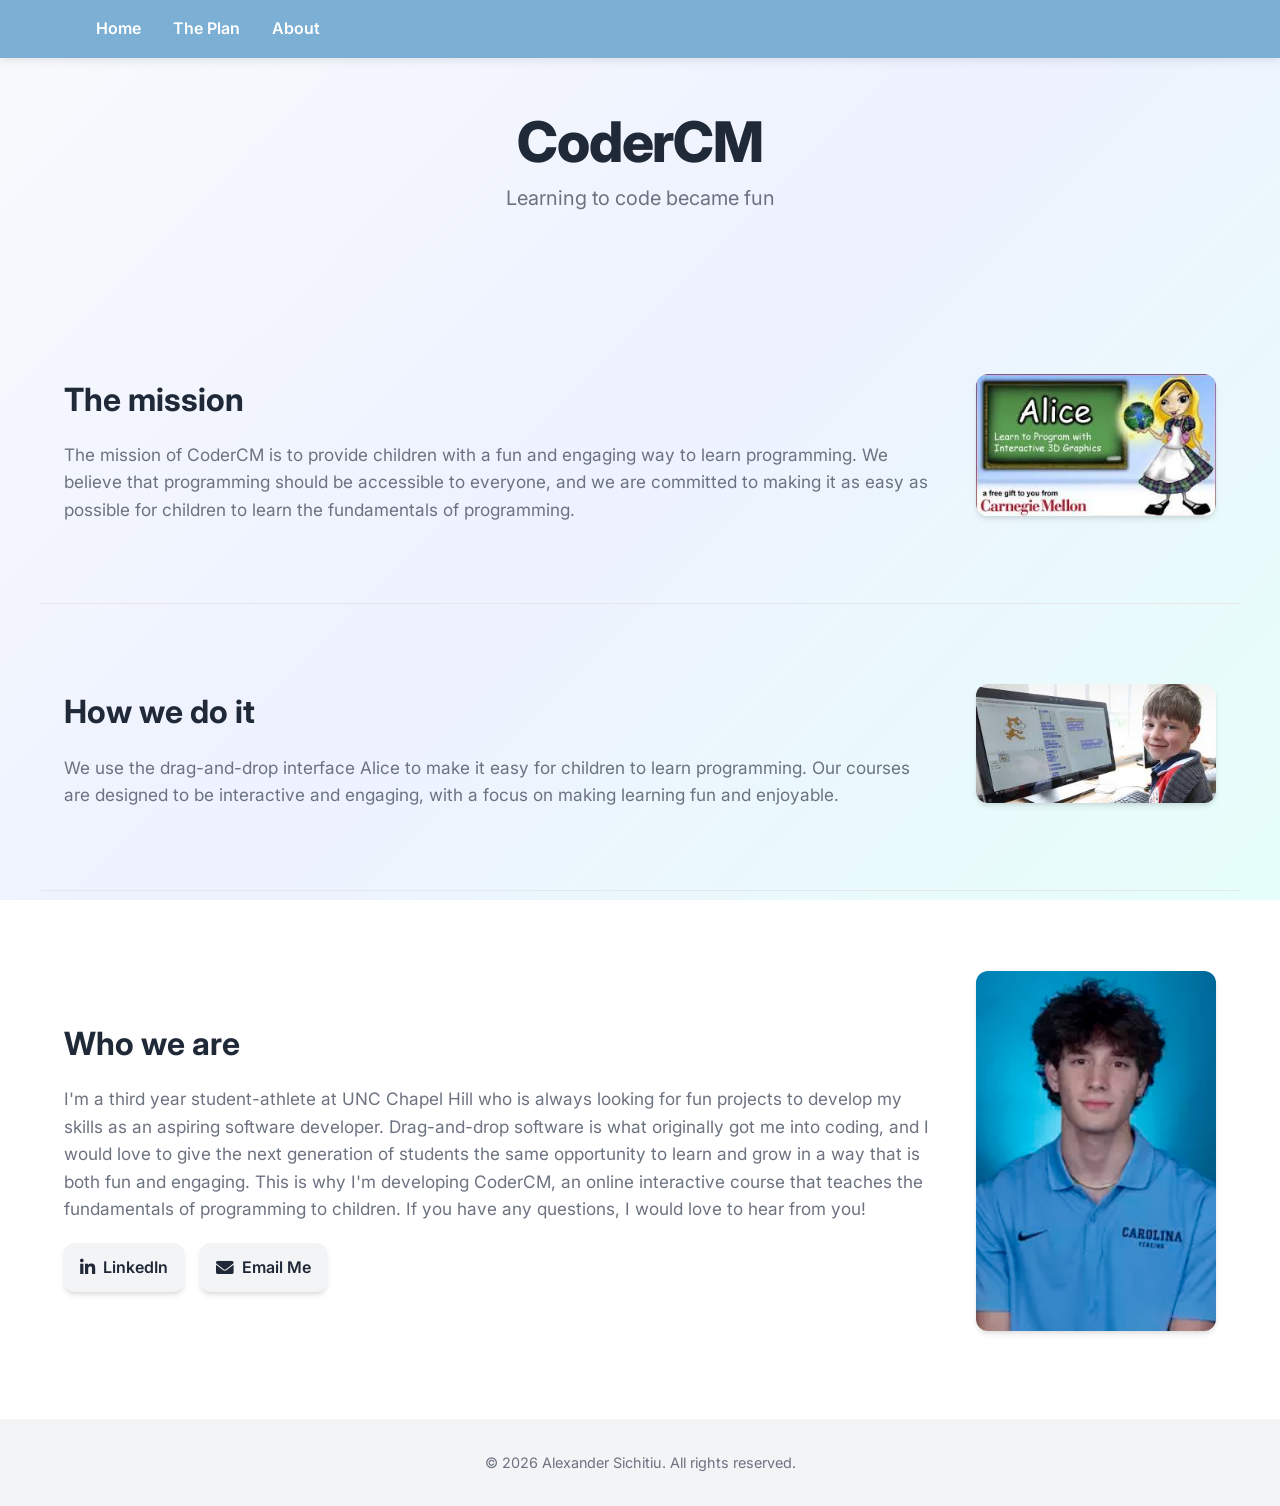
<file: index.html>
<!DOCTYPE html>
<html lang="en">
<head>
    <meta charset="UTF-8">
    <meta name="viewport" content="width=device-width, initial-scale=1.0">
    <title>CoderCM</title>
    <link rel="stylesheet" href="styles.css">
    <link rel="stylesheet" href="https://cdnjs.cloudflare.com/ajax/libs/font-awesome/6.0.0/css/all.min.css">
    <link href="https://fonts.googleapis.com/css2?family=Inter:wght@300;400;500;600;700&display=swap" rel="stylesheet">
</head>
<body>
    <header>
        <nav>
            <ul class="nav-links">
                <li><a href="index.html">Home</a></li>
                <li><a href="plan.html">The Plan</a></li>
                <li><a href="about.html">About</a></li>
            </ul>
            <div class="hamburger">
                <div class="line"></div>
                <div class="line"></div>
                <div class="line"></div>
            </div>
        </nav>
    </header>

    <main>
        <section class="page-title section">
            <h1>CoderCM</h1>
            <p class="subtitle">Learning to code became fun</p>
        </section>
        <!-- Paragraph 1 -->
        <section class="feature section">
            <div class="feature-content">
                <h2>The mission</h2>
                <p>
                    The mission of CoderCM is to provide children with a fun and engaging way to learn programming. 
                    We believe that programming should be accessible to everyone, and we are committed to making 
                    it as easy as possible for children to learn the fundamentals of programming. 
                </p>
            </div>
            <div class="feature-photo">
                <img src="images/download (2).jpg" alt="Feature illustration 1" loading="lazy" />
            </div>
        </section>

        <!-- Paragraph 2 -->
        <section class="feature section">
            <div class="feature-content">
                <h2>How we do it</h2>
                <p>
                    We use the drag-and-drop interface Alice to make it easy for children to learn programming. 
                    Our courses are designed to be interactive and engaging, with a focus on 
                    making learning fun and enjoyable. 
                </p>
            </div>
            <div class="feature-photo">
                <img src="images/download (3).jpg" alt="Feature illustration 2" loading="lazy" />
            </div>
        </section>

        <!-- Paragraph 3 -->
        <section class="feature section">
            <div class="feature-content">
                <h2>Who we are</h2>
                <p>
                    I'm a third year student-athlete at UNC Chapel Hill who is always looking for fun 
                    projects to develop my skills as an aspiring software developer. Drag-and-drop software 
                    is what originally got me into coding, and I would love to give the next generation of 
                    students the same opportunity to learn and grow in a way that is both fun and engaging. This 
                    is why I'm developing CoderCM, an online interactive course that teaches the fundamentals of 
                    programming to children. If you have any questions, I would love to hear from you!
                </p>
                <div class="mini-ctas">
                    <a class="mini-cta linkedin" href="https://www.linkedin.com/in/alexsichitiu/" target="_blank" rel="noopener noreferrer">
                        <i class="fab fa-linkedin-in"></i>
                        <span>LinkedIn</span>
                    </a>
                    <a class="mini-cta email" href="mailto:alex.sichitiu@gmail.com">
                        <i class="fas fa-envelope"></i>
                        <span>Email Me</span>
                    </a>
                </div>
            </div>
            <div class="feature-photo">
                <img src="images/crop.webp" alt="Feature illustration 3" loading="lazy" />
            </div>
        </section>
    </main>

    <footer>
        <p>&copy; <span id="current-year"></span> Alexander Sichitiu. All rights reserved.</p>
    </footer>

    <script src="script.js"></script>
</body>
</html>
</file>
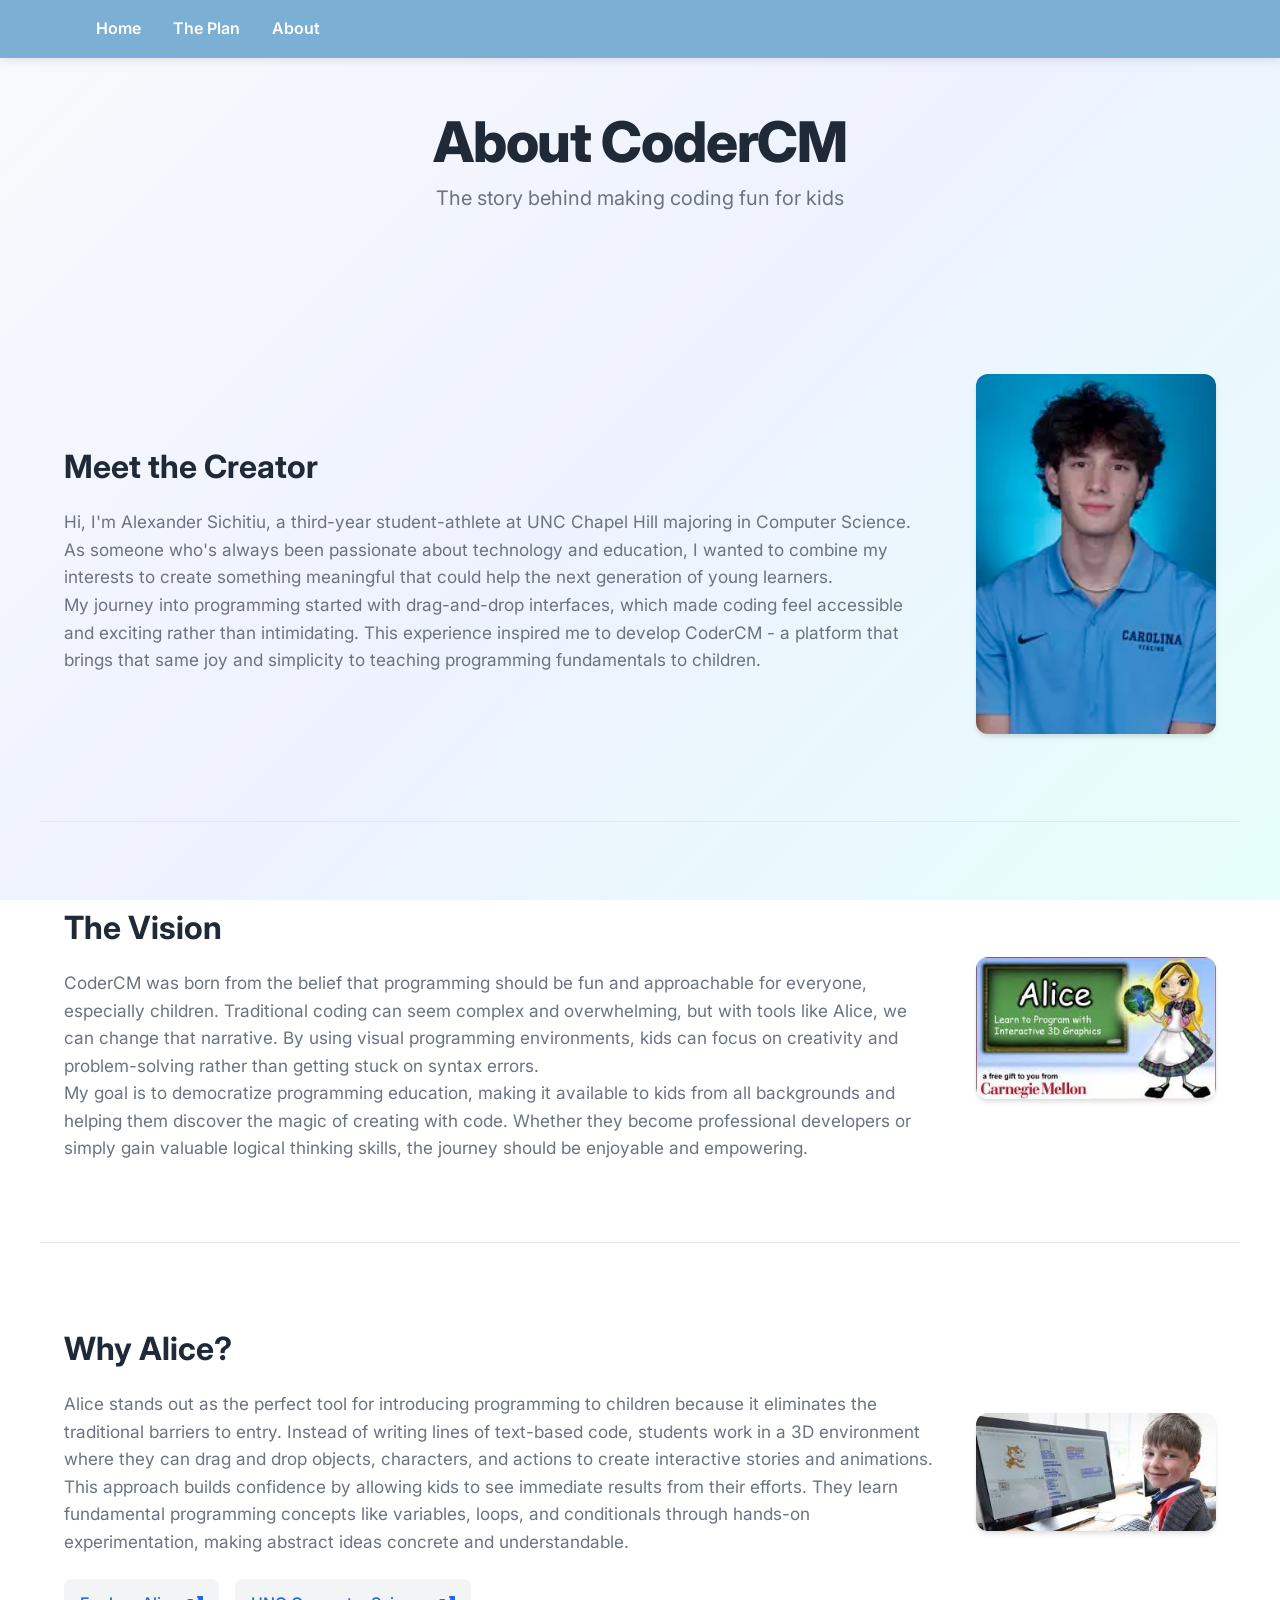
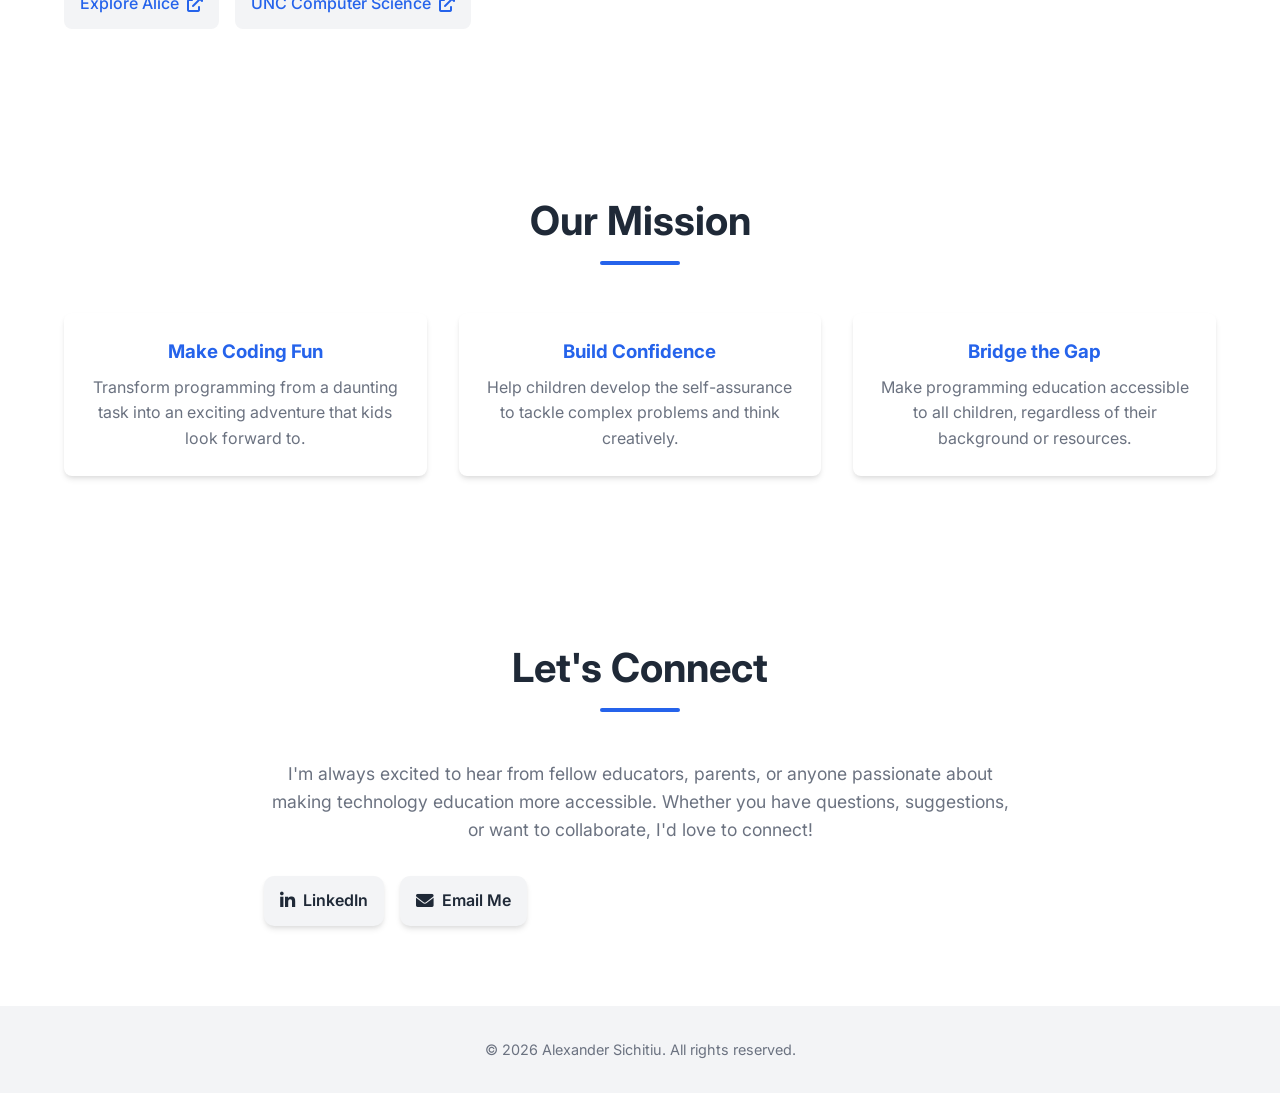
<file: about.html>
<!DOCTYPE html>
<html lang="en">
<head>
    <meta charset="UTF-8">
    <meta name="viewport" content="width=device-width, initial-scale=1.0">
    <title>About - CoderCM</title>
    <link rel="stylesheet" href="styles.css">
    <link rel="stylesheet" href="https://cdnjs.cloudflare.com/ajax/libs/font-awesome/6.0.0/css/all.min.css">
    <link href="https://fonts.googleapis.com/css2?family=Inter:wght@300;400;500;600;700&display=swap" rel="stylesheet">
</head>
<body>
    <header>
        <nav>
            <ul class="nav-links">
                <li><a href="index.html">Home</a></li>
                <li><a href="plan.html">The Plan</a></li>
                <li><a href="about.html">About</a></li>
            </ul>
            <div class="hamburger">
                <div class="line"></div>
                <div class="line"></div>
                <div class="line"></div>
            </div>
        </nav>
    </header>

    <main>
        <section class="page-title section">
            <h1>About CoderCM</h1>
            <p class="subtitle">The story behind making coding fun for kids</p>
        </section>

        <section class="feature section">
            <div class="feature-content">
                <h2>Meet the Creator</h2>
                <p>
                    Hi, I'm Alexander Sichitiu, a third-year student-athlete at UNC Chapel Hill majoring in Computer Science.
                    As someone who's always been passionate about technology and education, I wanted to combine my interests
                    to create something meaningful that could help the next generation of young learners.
                </p>
                <p>
                    My journey into programming started with drag-and-drop interfaces, which made coding feel accessible and
                    exciting rather than intimidating. This experience inspired me to develop CoderCM - a platform that brings
                    that same joy and simplicity to teaching programming fundamentals to children.
                </p>
            </div>
            <div class="feature-photo">
                <img src="images/crop.webp" alt="Alexander Sichitiu" loading="lazy" />
            </div>
        </section>

        <section class="feature section">
            <div class="feature-content">
                <h2>The Vision</h2>
                <p>
                    CoderCM was born from the belief that programming should be fun and approachable for everyone,
                    especially children. Traditional coding can seem complex and overwhelming, but with tools like Alice,
                    we can change that narrative. By using visual programming environments, kids can focus on creativity
                    and problem-solving rather than getting stuck on syntax errors.
                </p>
                <p>
                    My goal is to democratize programming education, making it available to kids from all backgrounds
                    and helping them discover the magic of creating with code. Whether they become professional developers
                    or simply gain valuable logical thinking skills, the journey should be enjoyable and empowering.
                </p>
            </div>
            <div class="feature-photo">
                <img src="images/download (2).jpg" alt="Vision illustration" loading="lazy" />
            </div>
        </section>

        <section class="feature section">
            <div class="feature-content">
                <h2>Why Alice?</h2>
                <p>
                    Alice stands out as the perfect tool for introducing programming to children because it eliminates
                    the traditional barriers to entry. Instead of writing lines of text-based code, students work in
                    a 3D environment where they can drag and drop objects, characters, and actions to create interactive
                    stories and animations.
                </p>
                <p>
                    This approach builds confidence by allowing kids to see immediate results from their efforts.
                    They learn fundamental programming concepts like variables, loops, and conditionals through
                    hands-on experimentation, making abstract ideas concrete and understandable.
                </p>
                <div class="related-links">
                    <a href="https://www.alice.org/" target="_blank" rel="noopener noreferrer">Explore Alice <i class="fas fa-external-link-alt"></i></a>
                    <a href="https://www.cs.unc.edu/" target="_blank" rel="noopener noreferrer">UNC Computer Science <i class="fas fa-external-link-alt"></i></a>
                </div>
            </div>
            <div class="feature-photo">
                <img src="images/download (3).jpg" alt="Alice programming" loading="lazy" />
            </div>
        </section>

        <section class="mission section">
            <h2 class="section-title">Our Mission</h2>
            <div class="mission-grid">
                <div class="mission-item">
                    <h3>Make Coding Fun</h3>
                    <p>Transform programming from a daunting task into an exciting adventure that kids look forward to.</p>
                </div>
                <div class="mission-item">
                    <h3>Build Confidence</h3>
                    <p>Help children develop the self-assurance to tackle complex problems and think creatively.</p>
                </div>
                <div class="mission-item">
                    <h3>Bridge the Gap</h3>
                    <p>Make programming education accessible to all children, regardless of their background or resources.</p>
                </div>
            </div>
        </section>

        <section class="contact-cta section">
            <h2 class="section-title">Let's Connect</h2>
            <p>I'm always excited to hear from fellow educators, parents, or anyone passionate about making technology education more accessible. Whether you have questions, suggestions, or want to collaborate, I'd love to connect!</p>
            <div class="mini-ctas">
                <a class="mini-cta linkedin" href="https://www.linkedin.com/in/alexsichitiu/" target="_blank" rel="noopener noreferrer">
                    <i class="fab fa-linkedin-in"></i>
                    <span>LinkedIn</span>
                </a>
                <a class="mini-cta email" href="mailto:alex.sichitiu@gmail.com">
                    <i class="fas fa-envelope"></i>
                    <span>Email Me</span>
                </a>
            </div>
        </section>
    </main>

    <footer>
        <p>&copy; <span id="current-year"></span> Alexander Sichitiu. All rights reserved.</p>
    </footer>

    <script src="script.js"></script>
</body>
</html>
</file>
<file: styles.css>
/* Base Styles */
:root {
    --primary-color: #2563eb;
    --secondary-color: #1e40af;
    --text-color: #1f2937;
    --light-text: #6b7280;
    --background: #ffffff;
    --light-bg: #f3f4f6;
    --border-radius: 8px;
    --box-shadow: 0 4px 6px -1px rgba(0, 0, 0, 0.1), 0 2px 4px -1px rgba(0, 0, 0, 0.06);
    --transition: all 0.3s ease;
    --carolina-blue: #7BAFD4; /* UNC Carolina Blue */
    /* Casual background gradient */
    --bg-grad-start: #f8fafc; /* soft slate */
    --bg-grad-mid: #eef2ff;   /* soft indigo tint */
    --bg-grad-end: #e6fffa;   /* soft teal tint */
}

* {
    margin: 0;
    padding: 0;
    box-sizing: border-box;
}

html {
    scroll-behavior: smooth;
}

body {
    font-family: 'Inter', sans-serif;
    line-height: 1.6;
    color: var(--text-color);
    /* Casual multi-stop gradient */
    background: linear-gradient(135deg, var(--bg-grad-start) 0%, var(--bg-grad-mid) 50%, var(--bg-grad-end) 100%);
    background-attachment: fixed; /* subtle parallax on scroll */
}

a {
    text-decoration: none;
    color: var(--primary-color);
    transition: var(--transition);
}

a:hover {
    color: var(--secondary-color);
}

section {
    padding: 5rem 1.5rem;
}

.section {
    max-width: 1200px;
    margin: 0 auto;
}

.section-title {
    font-size: 2.5rem;
    margin-bottom: 3rem;
    text-align: center;
    position: relative;
    color: var(--text-color);
}

.section-title::after {
    content: '';
    display: block;
    width: 80px;
    height: 4px;
    background: var(--primary-color);
    margin: 0.5rem auto 0;
    border-radius: 2px;
}

/* Page Title (homepage) */
.page-title {
    padding-top: 7rem; /* account for fixed header */
    text-align: center;
}

.page-title h1 {
    font-size: clamp(2.25rem, 4vw + 1rem, 3.5rem);
    line-height: 1.1;
    font-weight: 800;
    letter-spacing: -0.02em;
    color: var(--text-color);
}

.page-title .subtitle {
    margin-top: 0.5rem;
    font-size: clamp(1rem, 1.2vw + 0.6rem, 1.25rem);
    color: var(--light-text);
}

/* Table of Contents */
.toc-section {
    padding-top: 7rem; /* a bit more space since it's near the top under fixed header */
}

.toc-card {
    max-width: 900px;
    margin: 0 auto;
    background: #fff;
    border-radius: var(--border-radius);
    box-shadow: var(--box-shadow);
    padding: 2rem;
}

.toc-list {
    counter-reset: toc-counter;
}

.toc-list > li {
    margin: 0.5rem 0;
    font-weight: 600;
}

.toc-list ol,
.toc-list ul {
    margin-left: 1.25rem;
    margin-top: 0.25rem;
}

.toc-list a {
    color: var(--text-color);
}

.toc-list a:hover {
    color: var(--primary-color);
    text-decoration: underline;
}

.btn {
    display: inline-block;
    padding: 0.75rem 1.5rem;
    border-radius: var(--border-radius);
    font-weight: 500;
    cursor: pointer;
    transition: var(--transition);
    text-align: center;
    border: none;
    font-size: 1rem;
}

.btn-primary {
    background-color: var(--primary-color);
    color: white;
}

.btn-primary:hover {
    background-color: var(--secondary-color);
    color: white;
    transform: translateY(-2px);
}

.btn-secondary {
    background-color: transparent;
    border: 2px solid var(--primary-color);
    color: var(--primary-color);
    margin-left: 1rem;
}

.btn-secondary:hover {
    background-color: var(--primary-color);
    color: white;
    transform: translateY(-2px);
}

/* Header & Navigation */
header {
    position: fixed;
    top: 0;
    left: 0;
    width: 100%;
    background-color: var(--carolina-blue);
    box-shadow: 0 2px 10px rgba(0, 0, 0, 0.1);
    z-index: 1000;
}

nav {
    display: flex;
    justify-content: space-between;
    align-items: center;
    max-width: 1200px;
    margin: 0 auto;
    padding: 1rem 1.5rem;
}

.logo {
    font-size: 1.5rem;
    font-weight: 700;
    color: var(--primary-color);
}

.nav-links {
    display: flex;
    list-style: none;
}

.nav-links li {
    margin-left: 2rem;
}

.nav-links a {
    color: #ffffff;
    font-weight: 600;
    position: relative;
}

.nav-links a::after {
    content: '';
    position: absolute;
    width: 0;
    height: 2px;
    bottom: -4px;
    left: 0;
    background-color: rgba(255,255,255,0.85);
    transition: var(--transition);
}

.nav-links a:hover::after {
    width: 100%;
}

.hamburger {
    display: none;
    cursor: pointer;
}

.hamburger .line {
    width: 25px;
    height: 2px;
    background-color: #ffffff;
    margin: 6px 0;
    transition: var(--transition);
}

/* Hero Section */
.hero {
    min-height: 100vh;
    display: flex;
    align-items: center;
    padding: 6rem 1.5rem 3rem;
    background: linear-gradient(135deg, #f8fafc 0%, #e2e8f0 100%);
}

.hero-content {
    max-width: 600px;
}

.hero h1 {
    font-size: 3rem;
    margin-bottom: 1rem;
    line-height: 1.2;
}

.highlight {
    color: var(--primary-color);
    position: relative;
    display: inline-block;
}

.highlight::after {
    content: '';
    position: absolute;
    bottom: 5px;
    left: 0;
    width: 100%;
    height: 10px;
    background-color: rgba(37, 99, 235, 0.2);
    z-index: -1;
}

.hero h2 {
    font-size: 1.5rem;
    font-weight: 400;
    margin-bottom: 1.5rem;
    color: var(--light-text);
}

.hero p {
    font-size: 1.1rem;
    margin-bottom: 2rem;
    color: var(--light-text);
}

.cta-buttons {
    display: flex;
    gap: 1rem;
    margin-top: 2rem;
}

/* Feature Sections (homepage) */
.feature.section {
    display: grid;
    grid-template-columns: 1fr auto; /* text flexible, image sized by content */
    align-items: center;
    gap: 2.5rem;
}

.feature + .feature {
    border-top: 1px solid #e5e7eb;
}

/* Alternate layout for middle section for visual rhythm */
.feature-content { grid-column: 1; }
.feature-photo { grid-column: 2; justify-self: end; }

.feature-content h2 {
    font-size: 2rem;
    margin-bottom: 1rem;
}

.feature-content p {
    color: var(--light-text);
    font-size: 1.075rem;
}

.feature-photo img {
    width: min(240px, 30vw); /* smaller image */
    height: auto;
    border-radius: 12px;
    box-shadow: var(--box-shadow);
}

/* Mini CTA boxes under feature 3 */
.mini-ctas {
    display: flex;
    gap: 1rem;
    margin-top: 1.25rem;
    flex-wrap: wrap;
}

.mini-cta {
    display: inline-flex;
    align-items: center;
    gap: 0.5rem;
    background: var(--light-bg);
    color: var(--text-color);
    padding: 0.75rem 1rem;
    border-radius: 10px;
    box-shadow: var(--box-shadow);
    font-weight: 600;
    transition: var(--transition);
}

.mini-cta i { font-size: 1.1rem; }

.mini-cta:hover {
    transform: translateY(-2px);
}

.mini-cta.linkedin:hover {
    background: #0a66c2;
    color: #ffffff;
}

.mini-cta.email:hover {
    background: var(--primary-color);
    color: #ffffff;
}

@media (max-width: 576px) {
    .mini-ctas {
        gap: 0.75rem;
    }
    .mini-cta {
        width: 100%;
        justify-content: center;
    }
}

@media (max-width: 992px) {
    .feature.section {
        grid-template-columns: 1fr;
        gap: 1.5rem;
        text-align: left;
    }

    .feature-content, .feature-photo {
        grid-column: auto;
    }
}

/* About Section */
.about-content {
    display: flex;
    gap: 3rem;
    align-items: center;
}

.about-text {
    flex: 1;
}

.about-text p {
    margin-bottom: 1.5rem;
    line-height: 1.8;
}

.skills {
    margin-top: 2rem;
}

.skills h3 {
    margin-bottom: 1rem;
    font-size: 1.25rem;
}

.skill-tags {
    display: flex;
    flex-wrap: wrap;
    gap: 0.75rem;
}

.skill-tags span {
    background-color: var(--light-bg);
    padding: 0.5rem 1rem;
    border-radius: 20px;
    font-size: 0.9rem;
    font-weight: 500;
    color: var(--text-color);
    transition: var(--transition);
}

.skill-tags span:hover {
    background-color: var(--primary-color);
    color: white;
    transform: translateY(-2px);
}

/* Projects Section */
.projects-grid {
    display: grid;
    grid-template-columns: repeat(auto-fill, minmax(300px, 1fr));
    gap: 2rem;
    margin-top: 2rem;
}

.project-card {
    background: white;
    border-radius: var(--border-radius);
    overflow: hidden;
    box-shadow: var(--box-shadow);
    transition: var(--transition);
}

.project-card:hover {
    transform: translateY(-5px);
    box-shadow: 0 10px 20px rgba(0, 0, 0, 0.1);
}

.project-card h3 {
    padding: 1.5rem 1.5rem 0.5rem;
    font-size: 1.25rem;
}

.project-card p {
    padding: 0 1.5rem 1.5rem;
    color: var(--light-text);
}

.project-links {
    display: flex;
    padding: 0 1.5rem 1.5rem;
    gap: 1rem;
}

.project-links a {
    font-weight: 500;
    display: flex;
    align-items: center;
}

.project-links a i {
    margin-right: 0.5rem;
}

/* Experience Section */
.timeline {
    position: relative;
    max-width: 800px;
    margin: 0 auto;
}

.timeline::after {
    content: '';
    position: absolute;
    width: 2px;
    background-color: #e5e7eb;
    top: 0;
    bottom: 0;
    left: 50%;
    margin-left: -1px;
}

.timeline-item {
    padding: 10px 40px;
    position: relative;
    background-color: white;
    width: 50%;
    box-sizing: border-box;
    margin: 20px 0;
    border-radius: var(--border-radius);
    box-shadow: var(--box-shadow);
}

.timeline-item::after {
    content: '';
    position: absolute;
    width: 20px;
    height: 20px;
    right: -10px;
    background-color: white;
    border: 4px solid var(--primary-color);
    top: 30px;
    border-radius: 50%;
    z-index: 1;
}

.left {
    left: 0;
}

.right {
    left: 50%;
}

.right::after {
    left: -10px;
}

.timeline-item h3 {
    font-size: 1.25rem;
    margin-bottom: 0.5rem;
}

.company {
    color: var(--primary-color);
    font-weight: 500;
    margin-bottom: 0.5rem;
    display: block;
}

.date {
    color: var(--light-text);
    font-size: 0.9rem;
    margin-bottom: 1rem;
    display: block;
}

.timeline-item ul {
    padding-left: 1.5rem;
}

.timeline-item li {
    margin-bottom: 0.5rem;
    line-height: 1.6;
}

/* Contact Section */
.contact-content {
    max-width: 600px;
    margin: 0 auto;
    text-align: center;
}

.contact-content p {
    margin-bottom: 2rem;
    font-size: 1.1rem;
    color: var(--light-text);
}

.social-links {
    display: flex;
    justify-content: center;
    gap: 1.5rem;
    margin-top: 2rem;
}

.social-links a {
    display: flex;
    align-items: center;
    justify-content: center;
    width: 50px;
    height: 50px;
    border-radius: 50%;
    background-color: var(--light-bg);
    color: var(--text-color);
    font-size: 1.5rem;
    transition: var(--transition);
}

.social-links a:hover {
    background-color: var(--primary-color);
    color: white;
    transform: translateY(-3px);
}

/* Footer */
footer {
    text-align: center;
    padding: 2rem;
    background-color: var(--light-bg);
    color: var(--light-text);
    font-size: 0.9rem;
}

/* Decorative corner image */
.corner-image {
    position: fixed;
    right: 1rem;
    top: 80px; /* just below fixed header */
    width: min(220px, 22vw);
    height: auto;
    border-radius: 12px;
    box-shadow: 0 10px 25px rgba(0,0,0,0.2);
    opacity: 0.98;
    z-index: 900; /* below fixed header (1000) */
    pointer-events: none; /* don't block clicks */
    user-select: none;
}

/* Plan Page Styles */
.plan-overview {
    text-align: center;
}

.course-grid {
    display: grid;
    grid-template-columns: repeat(auto-fill, minmax(300px, 1fr));
    gap: 2rem;
    margin-top: 2rem;
}

.course-module {
    background: white;
    border-radius: var(--border-radius);
    padding: 1.5rem;
    box-shadow: var(--box-shadow);
    transition: var(--transition);
}

.course-module:hover {
    transform: translateY(-5px);
    box-shadow: 0 10px 20px rgba(0, 0, 0, 0.1);
}

.course-module h3 {
    margin-bottom: 0.5rem;
    color: var(--primary-color);
}

.course-module p {
    color: var(--light-text);
    line-height: 1.6;
}

.related-links {
    display: flex;
    gap: 1rem;
    margin-top: 1.5rem;
    flex-wrap: wrap;
}

.related-links a {
    display: inline-flex;
    align-items: center;
    gap: 0.5rem;
    background: var(--light-bg);
    padding: 0.75rem 1rem;
    border-radius: 8px;
    font-weight: 500;
    transition: var(--transition);
}

.related-links a:hover {
    background: var(--primary-color);
    color: white;
    transform: translateY(-2px);
}

.outcomes {
    max-width: 800px;
    margin: 0 auto;
}

.outcomes-list {
    list-style: none;
    padding: 0;
    display: grid;
    grid-template-columns: 1fr;
    gap: 1rem;
    margin-top: 1.5rem;
}

.outcomes-list li {
    background: white;
    padding: 1rem;
    border-radius: var(--border-radius);
    box-shadow: var(--box-shadow);
    position: relative;
    padding-left: 3rem;
}

.outcomes-list li::before {
    content: '✓';
    position: absolute;
    left: 1rem;
    top: 1rem;
    color: var(--primary-color);
    font-weight: bold;
    font-size: 1.2rem;
}

/* About Page Styles */
.mission {
    text-align: center;
}

.mission-grid {
    display: grid;
    grid-template-columns: repeat(auto-fit, minmax(250px, 1fr));
    gap: 2rem;
    margin-top: 2rem;
}

.mission-item {
    background: white;
    border-radius: var(--border-radius);
    padding: 1.5rem;
    box-shadow: var(--box-shadow);
    transition: var(--transition);
}

.mission-item:hover {
    transform: translateY(-5px);
    box-shadow: 0 10px 20px rgba(0, 0, 0, 0.1);
}

.mission-item h3 {
    margin-bottom: 0.5rem;
    color: var(--primary-color);
}

.mission-item p {
    color: var(--light-text);
    line-height: 1.6;
}

.contact-cta {
    max-width: 800px;
    margin: 0 auto;
    text-align: center;
}

.contact-cta p {
    margin-bottom: 2rem;
    font-size: 1.1rem;
    color: var(--light-text);
}

/* Responsive Design */
@media (max-width: 992px) {
    .hero {
        flex-direction: column;
        text-align: center;
        padding-top: 8rem;
    }

    .hero-content {
        margin-bottom: 3rem;
    }

    .cta-buttons {
        justify-content: center;
    }

    .about-content {
        flex-direction: column;
    }

    .timeline::after {
        left: 31px;
    }

    .timeline-item {
        width: 100%;
        padding-left: 70px;
        padding-right: 25px;
    }

    .timeline-item::after {
        left: 21px;
    }

    .right {
        left: 0;
    }
}

@media (max-width: 768px) {
    .course-grid {
        grid-template-columns: 1fr;
    }

    .mission-grid {
        grid-template-columns: 1fr;
    }

    .contact-cta {
        text-align: left;
    }

    .related-links {
        flex-direction: column;
    }

    .related-links a {
        justify-content: center;
    }

    .outcomes-list li {
        padding-left: 2.5rem;
    }

    .nav-links {
        position: fixed;
        top: 70px;
        left: -100%;
        width: 100%;
        height: calc(100vh - 70px);
        background-color: white;
        flex-direction: column;
        align-items: center;
        padding: 2rem 0;
        transition: var(--transition);
        box-shadow: 0 10px 15px -3px rgba(0, 0, 0, 0.1);
    }

    .nav-links.active {
        left: 0;
    }

    .nav-links li {
        margin: 1rem 0;
    }

    .hamburger {
        display: block;
    }

    .hamburger.active .line:nth-child(1) {
        transform: rotate(45deg) translate(5px, 6px);
    }

    .hamburger.active .line:nth-child(2) {
        opacity: 0;
    }

    .hamburger.active .line:nth-child(3) {
        transform: rotate(-45deg) translate(5px, -6px);
    }
}

@media (max-width: 576px) {
    .hero h1 {
        font-size: 2.5rem;
    }

    .hero h2 {
        font-size: 1.25rem;
    }

    .cta-buttons {
        flex-direction: column;
        gap: 1rem;
    }

    .btn-secondary {
        margin-left: 0;
    }

    section {
        padding: 3rem 1rem;
    }
}
</file>
